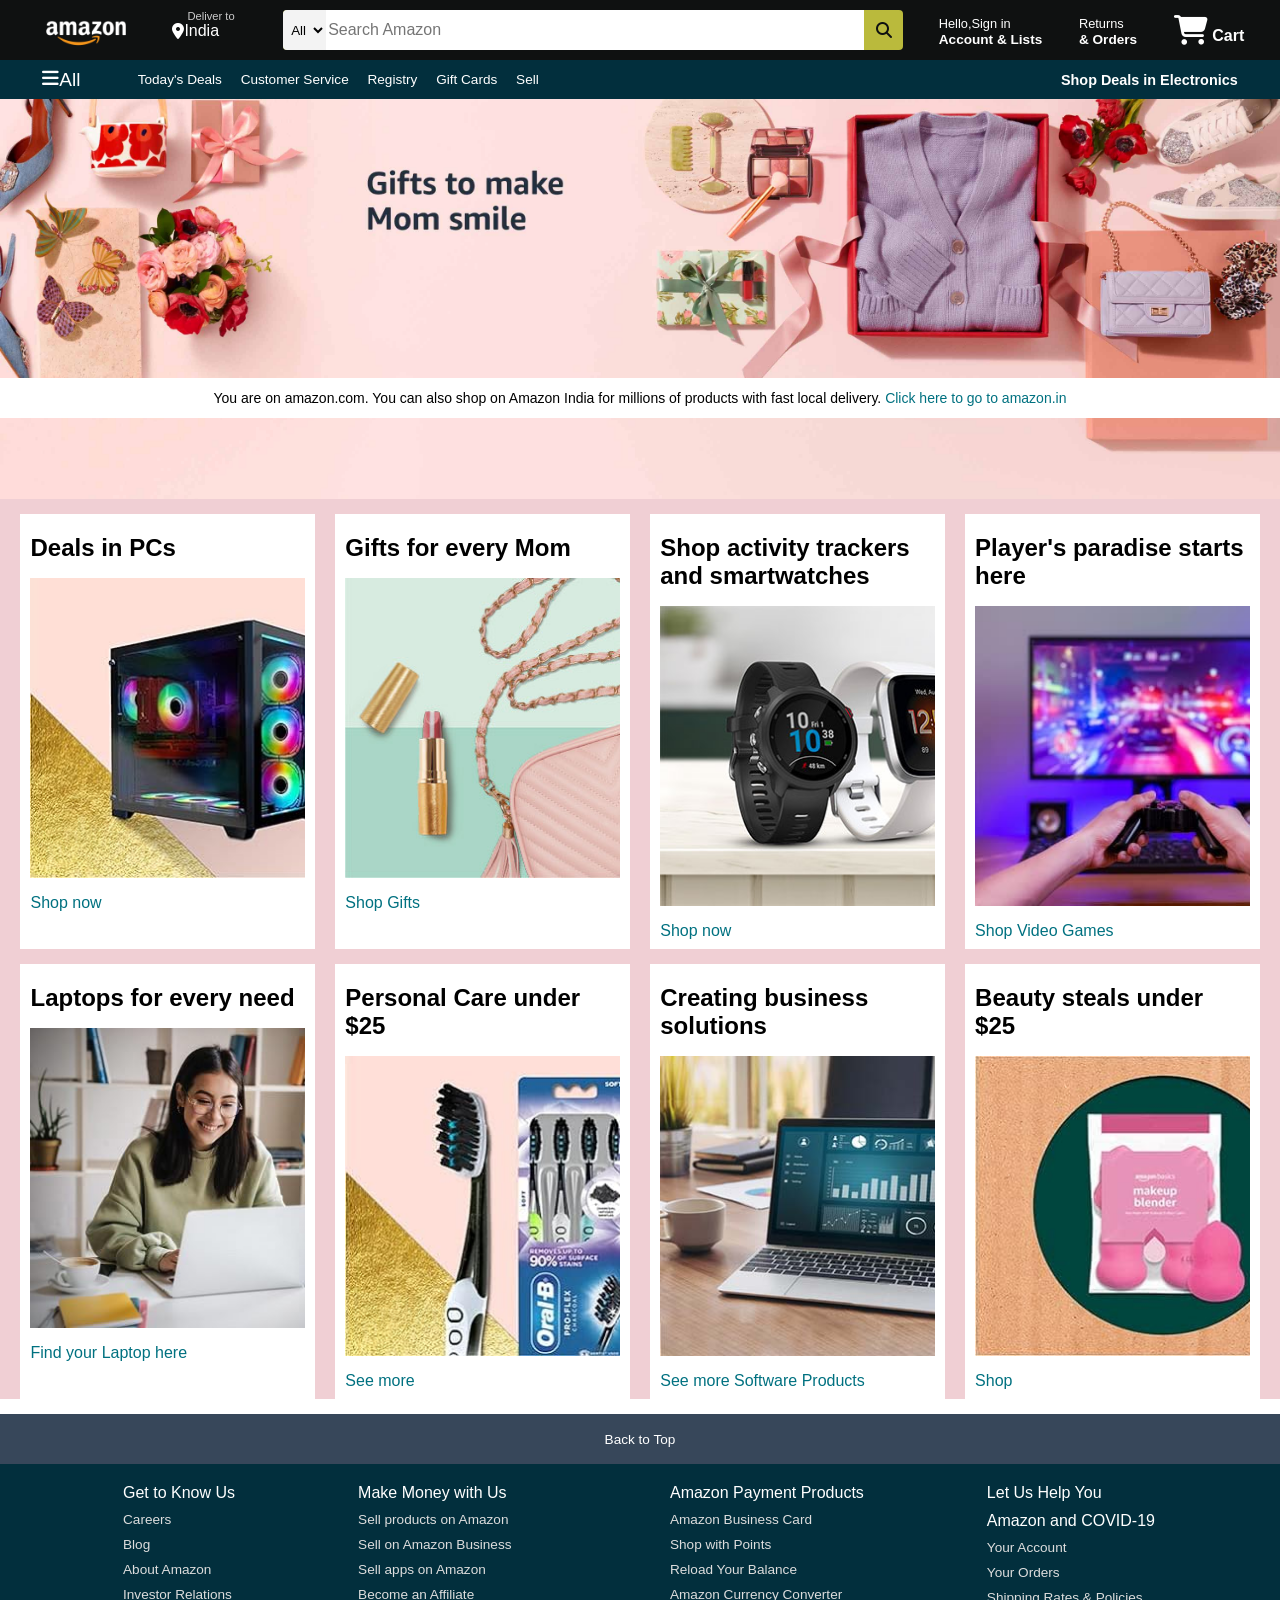
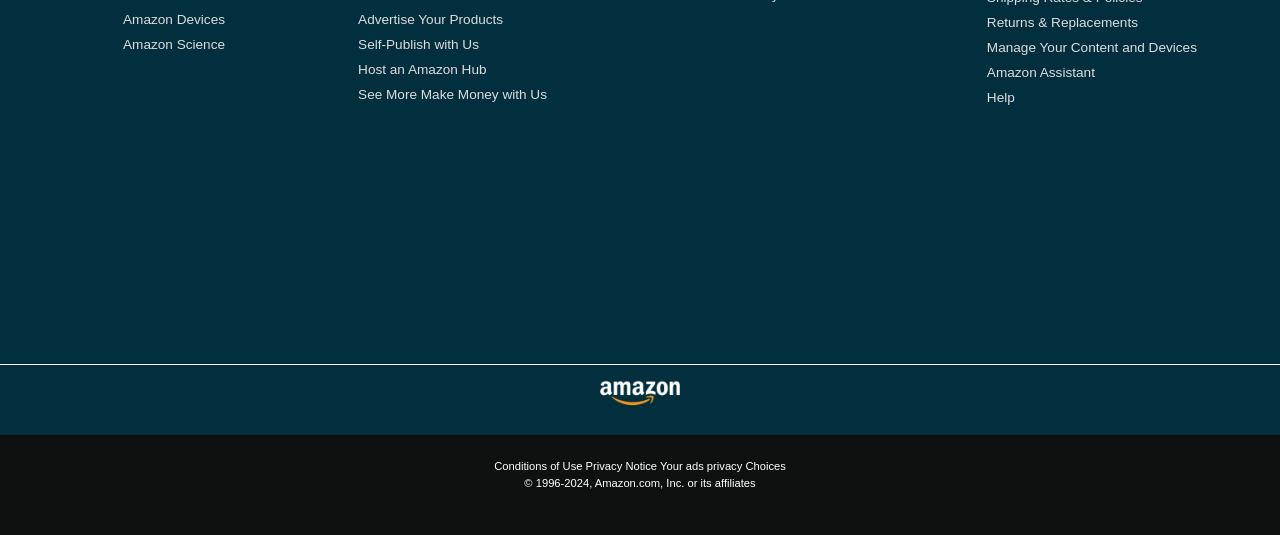
<file: index.html>
<!DOCTYPE html>
<html lang="en">
<head>
    <meta charset="UTF-8">
    <meta name="viewport" content="width=device-width, initial-scale=1.0">
    <title>Amazon</title>
    <link rel="stylesheet" href="https://cdnjs.cloudflare.com/ajax/libs/font-awesome/6.5.2/css/all.min.css" integrity="sha512-SnH5WK+bZxgPHs44uWIX+LLJAJ9/2PkPKZ5QiAj6Ta86w+fsb2TkcmfRyVX3pBnMFcV7oQPJkl9QevSCWr3W6A==" crossorigin="anonymous" referrerpolicy="no-referrer" >
    <link rel="stylesheet" href="index.css">
</head>
<body>
   <header>
     <div class="navbar">
            <div class="nav-logo border">
              <div class="logo"></div>
            </div>

            <div class="nav-address border">
                <p class="add-one">Deliver to</p>
                <div class="add-icon">
                    <i class="fa-solid fa-location-dot"></i>
                    <p add-two>India</p>
                 </div>
             </div>

             <div class="nav-search">
                <select class="search-select">
                    <option>All</option>
                </select>
                <input placeholder="Search Amazon" class="search-input">
                <div class="search-icon">
                    <i class="fa-solid fa-magnifying-glass"></i>
                </div>
             </div>

             <div class="nav-sign border">
                <p><span>Hello,Sign in</span></p>
                <p class="nav-two">Account & Lists</p>
             </div>

             <div class="nav-sign border">
                <p><span>Returns</span></p>
                <p class="nav-two">& Orders</p>
             </div>

             <div class="nav-cart border">
                <i class="fa-solid fa-cart-shopping"></i>
                Cart
             </div>
    </div>

    <div class="secbar">
      <div class="sec-all">
         <i class="fa-solid fa-bars"></i>
         <p>All</p>
      </div>
      <div class="panel-option">
         <p>Today's Deals</p>
         <p>Customer Service</p>
         <p>Registry</p>
         <p>Gift Cards</p>
         <p>Sell</p>
      </div>
      <div class="panel-deals">
         Shop Deals in Electronics 
      </div>
    </div>
   </header>


   <div class="hero-sec">
      <div class="her-mess">
         <p>You are on amazon.com. You can also shop on Amazon India for millions of products with fast local delivery. <a>Click here to go to amazon.in</a></p>
      </div>
   </div>

   <div class="shop-sec">
    <div class="box1 box">
     <div class="box-content">
         <h2>Deals in PCs</h2>
         <div class="img-box" style="background-image: url('box1_image.jpg');"></div>
         <p>Shop now</p>
      </div>
    </div>

    <div class="box2 box">
      <div class="box-content">
        <h2>Gifts for every Mom</h2>
        <div class="img-box" style="background-image: url('box2_image.jpg');"></div>
       <p>Shop Gifts</p>
      </div>
   </div>

    <div class="box3 box">
      <div class="box-content">
         <h2>Shop activity trackers and smartwatches</h2>
         <div class="img-box" style="background-image: url('box3_image.jpg');"></div>
         <p>Shop now</p>
      </div>
   </div>

    <div class="box4 box">
      <div class="box-content">
         <h2>Player's paradise starts here</h2>
         <div class="img-box" style="background-image: url('box4_image.jpg');"></div>
         <p>Shop Video Games</p>
      </div>
   </div>

   <div class="box1 box">
      <div class="box-content">
          <h2>Laptops for every need</h2>
          <div class="img-box" style="background-image: url('box5_image.jpg');"></div>
          <p>Find your Laptop here</p>
       </div>
     </div>
 
     <div class="box2 box">
       <div class="box-content">
         <h2>Personal Care under $25</h2>
         <div class="img-box" style="background-image: url('box6_image.jpg');"></div>
        <p>See more</p>
       </div>
    </div>
 
     <div class="box3 box">
       <div class="box-content">
          <h2>Creating business solutions</h2>
          <div class="img-box" style="background-image: url('box7_image.jpg');"></div>
          <p>See more Software Products</p>
       </div>
    </div>
 
     <div class="box4 box">
       <div class="box-content">
          <h2>Beauty steals under $25</h2>
          <div class="img-box" style="background-image: url('box8_image.jpg');"></div>
          <p>Shop</p>
       </div>
    </div>
   </div>

   <footer>
      <div class="footpanel1">
         Back to Top
      </div>
      <div class="footpanel2">
         <ul>
            <p>Get to Know Us</p>
            <a> Careers</a>
            <a>Blog</a>
            <a>About Amazon</a>
            <a>Investor Relations</a>
            <a>Amazon Devices</a>
            <a>Amazon Science</a>
         </ul>
         <ul>
            <p>Make Money with Us</p>
            <a>Sell products on Amazon</a>
            <a>Sell on Amazon Business</a>
            <a>Sell apps on Amazon</a>
            <a>Become an Affiliate</a>
            <a>Advertise Your Products</a>
            <a>Self-Publish with Us</a>
            <a>Host an Amazon Hub</a>
            <a>See More Make Money with Us</a>
         </ul>
         <ul>
            <p>Amazon Payment Products</p>
            <a>Amazon Business Card</a>
            <a>Shop with Points</a>
            <a>Reload Your Balance</a>
            <a>Amazon Currency Converter</a>            	
         </ul>
         <ul>
            <p>Let Us Help You</p>
            <a></a>Amazon and COVID-19</a>
            <a>Your Account</a>
            <a>Your Orders</a> 
            <a>Shipping Rates & Policies</a>
            <a>Returns & Replacements</a>
            <a>Manage Your Content and Devices</a>
            <a>Amazon Assistant</a>
            <a>Help</a>
         </ul>
      </div>
      <div class="foot-panel3">
         <div class="logo"></div>
      </div>
      <div class="footpanel4">
         <div class="pages">
            <a>Conditions of Use</a>
            <a>Privacy Notice</a>
            <a>Your ads privacy Choices</a>
         </div>
         <div class="copyright">
            © 1996-2024, Amazon.com, Inc. or its affiliates
         </div>
      </div>
   </footer>
</body>
</html>
</file>
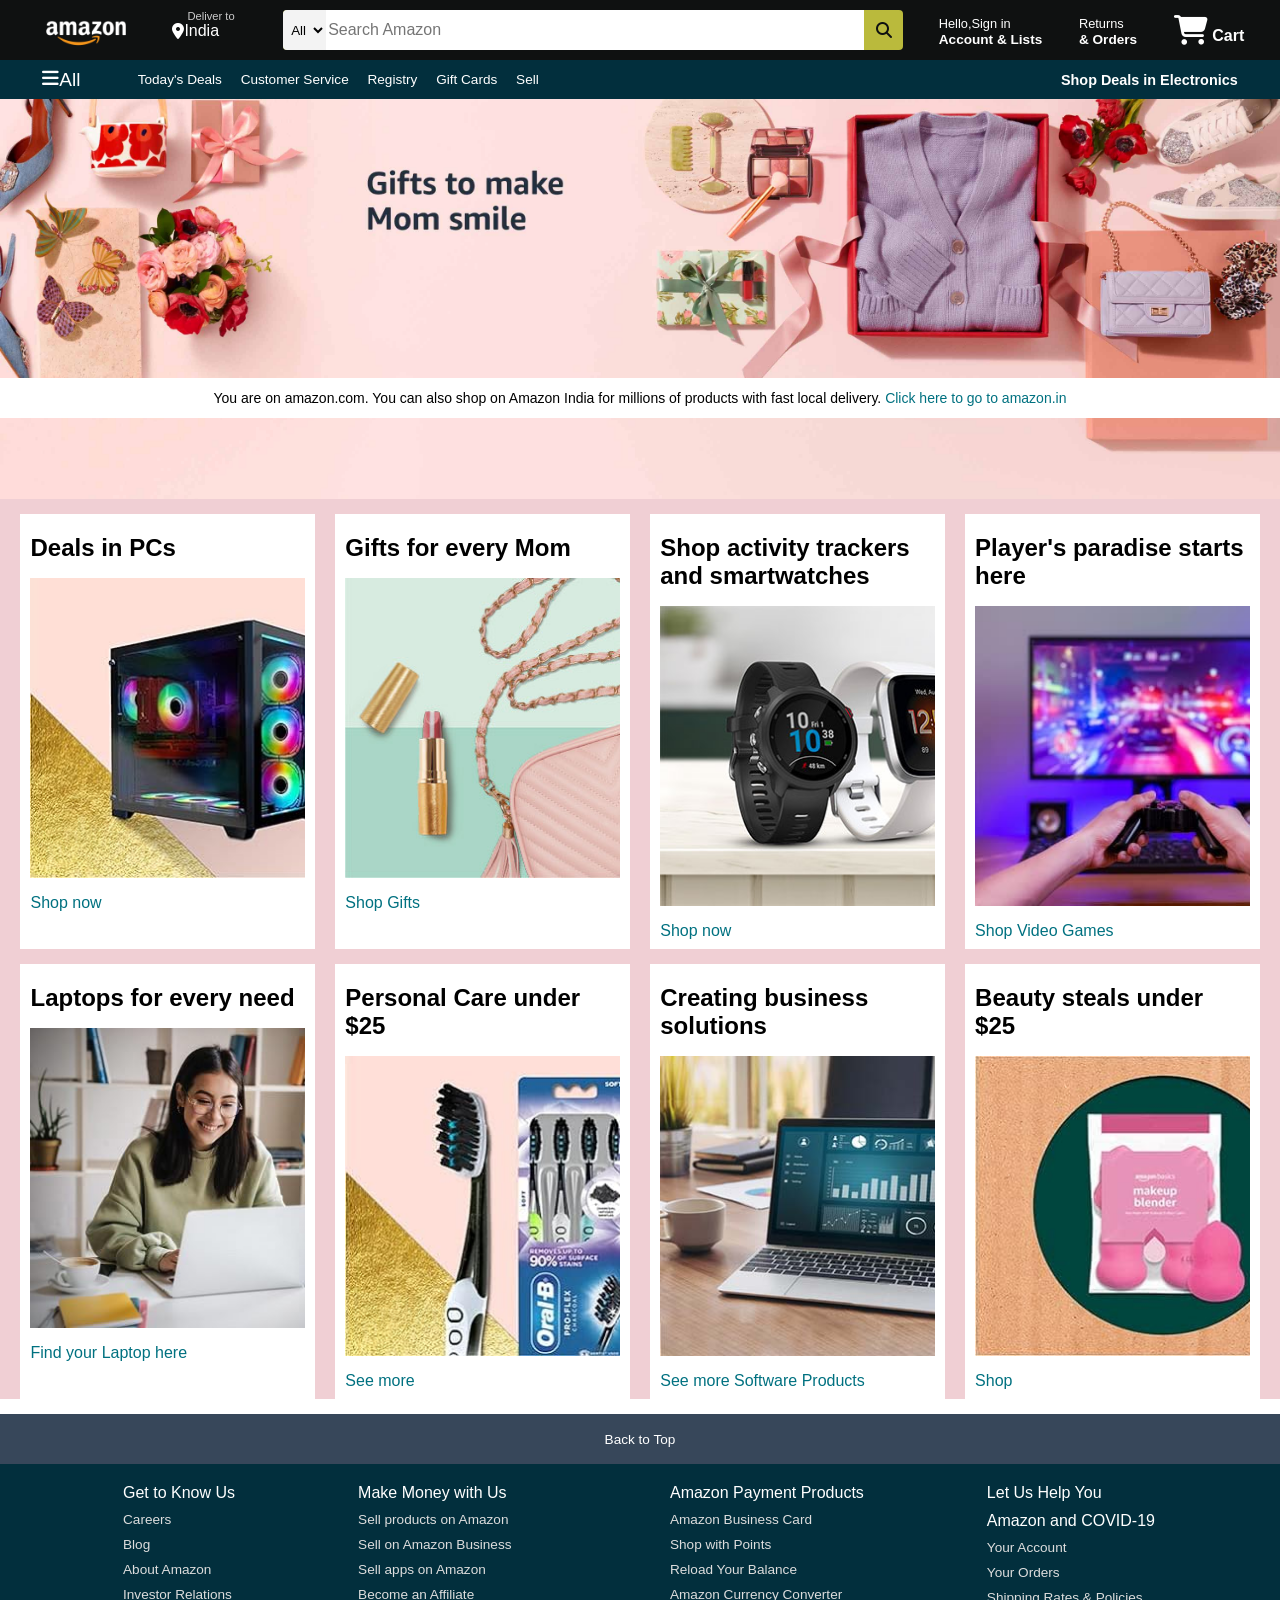
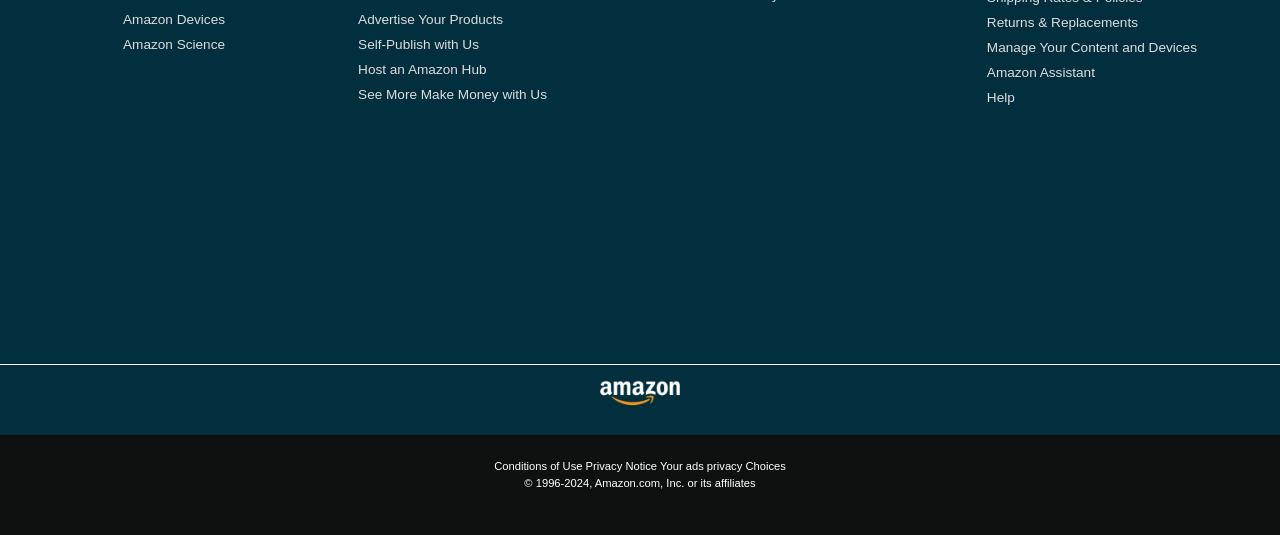
<file: amazon.html>
<!DOCTYPE html>
<html lang="en">
<head>
    <meta charset="UTF-8">
    <meta name="viewport" content="width=device-width, initial-scale=1.0">
    <title>Amazon</title>
    <link rel="stylesheet" href="https://cdnjs.cloudflare.com/ajax/libs/font-awesome/6.5.2/css/all.min.css" integrity="sha512-SnH5WK+bZxgPHs44uWIX+LLJAJ9/2PkPKZ5QiAj6Ta86w+fsb2TkcmfRyVX3pBnMFcV7oQPJkl9QevSCWr3W6A==" crossorigin="anonymous" referrerpolicy="no-referrer" >
    <link rel="stylesheet" href="amazon.css">
</head>
<body>
   <header>
     <div class="navbar">
            <div class="nav-logo border">
              <div class="logo"></div>
            </div>

            <div class="nav-address border">
                <p class="add-one">Deliver to</p>
                <div class="add-icon">
                    <i class="fa-solid fa-location-dot"></i>
                    <p add-two>India</p>
                 </div>
             </div>

             <div class="nav-search">
                <select class="search-select">
                    <option>All</option>
                </select>
                <input placeholder="Search Amazon" class="search-input">
                <div class="search-icon">
                    <i class="fa-solid fa-magnifying-glass"></i>
                </div>
             </div>

             <div class="nav-sign border">
                <p><span>Hello,Sign in</span></p>
                <p class="nav-two">Account & Lists</p>
             </div>

             <div class="nav-sign border">
                <p><span>Returns</span></p>
                <p class="nav-two">& Orders</p>
             </div>

             <div class="nav-cart border">
                <i class="fa-solid fa-cart-shopping"></i>
                Cart
             </div>
    </div>

    <div class="secbar">
      <div class="sec-all">
         <i class="fa-solid fa-bars"></i>
         <p>All</p>
      </div>
      <div class="panel-option">
         <p>Today's Deals</p>
         <p>Customer Service</p>
         <p>Registry</p>
         <p>Gift Cards</p>
         <p>Sell</p>
      </div>
      <div class="panel-deals">
         Shop Deals in Electronics 
      </div>
    </div>
   </header>


   <div class="hero-sec">
      <div class="her-mess">
         <p>You are on amazon.com. You can also shop on Amazon India for millions of products with fast local delivery. <a>Click here to go to amazon.in</a></p>
      </div>
   </div>

   <div class="shop-sec">
    <div class="box1 box">
     <div class="box-content">
         <h2>Deals in PCs</h2>
         <div class="img-box" style="background-image: url('box1_image.jpg');"></div>
         <p>Shop now</p>
      </div>
    </div>

    <div class="box2 box">
      <div class="box-content">
        <h2>Gifts for every Mom</h2>
        <div class="img-box" style="background-image: url('box2_image.jpg');"></div>
       <p>Shop Gifts</p>
      </div>
   </div>

    <div class="box3 box">
      <div class="box-content">
         <h2>Shop activity trackers and smartwatches</h2>
         <div class="img-box" style="background-image: url('box3_image.jpg');"></div>
         <p>Shop now</p>
      </div>
   </div>

    <div class="box4 box">
      <div class="box-content">
         <h2>Player's paradise starts here</h2>
         <div class="img-box" style="background-image: url('box4_image.jpg');"></div>
         <p>Shop Video Games</p>
      </div>
   </div>

   <div class="box1 box">
      <div class="box-content">
          <h2>Laptops for every need</h2>
          <div class="img-box" style="background-image: url('box5_image.jpg');"></div>
          <p>Find your Laptop here</p>
       </div>
     </div>
 
     <div class="box2 box">
       <div class="box-content">
         <h2>Personal Care under $25</h2>
         <div class="img-box" style="background-image: url('box6_image.jpg');"></div>
        <p>See more</p>
       </div>
    </div>
 
     <div class="box3 box">
       <div class="box-content">
          <h2>Creating business solutions</h2>
          <div class="img-box" style="background-image: url('box7_image.jpg');"></div>
          <p>See more Software Products</p>
       </div>
    </div>
 
     <div class="box4 box">
       <div class="box-content">
          <h2>Beauty steals under $25</h2>
          <div class="img-box" style="background-image: url('box8_image.jpg');"></div>
          <p>Shop</p>
       </div>
    </div>
   </div>

   <footer>
      <div class="footpanel1">
         Back to Top
      </div>
      <div class="footpanel2">
         <ul>
            <p>Get to Know Us</p>
            <a> Careers</a>
            <a>Blog</a>
            <a>About Amazon</a>
            <a>Investor Relations</a>
            <a>Amazon Devices</a>
            <a>Amazon Science</a>
         </ul>
         <ul>
            <p>Make Money with Us</p>
            <a>Sell products on Amazon</a>
            <a>Sell on Amazon Business</a>
            <a>Sell apps on Amazon</a>
            <a>Become an Affiliate</a>
            <a>Advertise Your Products</a>
            <a>Self-Publish with Us</a>
            <a>Host an Amazon Hub</a>
            <a>See More Make Money with Us</a>
         </ul>
         <ul>
            <p>Amazon Payment Products</p>
            <a>Amazon Business Card</a>
            <a>Shop with Points</a>
            <a>Reload Your Balance</a>
            <a>Amazon Currency Converter</a>            	
         </ul>
         <ul>
            <p>Let Us Help You</p>
            <a></a>Amazon and COVID-19</a>
            <a>Your Account</a>
            <a>Your Orders</a> 
            <a>Shipping Rates & Policies</a>
            <a>Returns & Replacements</a>
            <a>Manage Your Content and Devices</a>
            <a>Amazon Assistant</a>
            <a>Help</a>
         </ul>
      </div>
      <div class="foot-panel3">
         <div class="logo"></div>
      </div>
      <div class="footpanel4">
         <div class="pages">
            <a>Conditions of Use</a>
            <a>Privacy Notice</a>
            <a>Your ads privacy Choices</a>
         </div>
         <div class="copyright">
            © 1996-2024, Amazon.com, Inc. or its affiliates
         </div>
      </div>
   </footer>
</body>
</html>
</file>
<file: index.css>
*{
    margin: 0%;
    font-family: Arial;
    border: border-box;
}
.navbar{
    height: 60px;
    background-color: #0f1111;
    color: white;
    display: flex;
    align-items: center;
    justify-content: space-evenly;
}
.nav-logo{
    height: 50px;
    width: 100px;
}
.logo{
    background-image: url("amazon_logo.png");
    background-size: cover;
    height: 50px;
    width: 100px;
}
.border {
    border: 1.5px solid transparent;
}
.border:hover {
    border: 2px solid white;
}
.add-one{
    color: #cccccc;
    font-size: 0.7rem;
    margin-left: 15px;
}
.add-two{
    font-size: 1rem;
    margin-left: 4px;
}
.add-icon{
    display: flex;
    align-items: center;
}
.nav-address{
    height: 40px;
    width: 75px;
}
.nav-search{
    display:flex;
    justify-content: space-evenly;
    background-color: rgb(186, 186, 60);
    width: 620px;
    height: 40px;
    border-radius: 4px;
}
.search-select{
    background-color: #f3f3f3;
    width: 50px;
    text-align: center;
    border-top-left-radius: 4px;
    border-bottom-left-radius: 4px;
    border: none;
}
.search-input{
    width: 100%;
    font-size: 1rem;
    border: none;
}
.search-icon{
    width: 45px;
    display: flex;
    justify-content: space-evenly;
    align-items: center;
    font-size: 1.2 rem;
    border-top-right-radius: 4px;
    border-bottom-right-radius: 4px;
    color: #0f1111;
}
.nav-search:hover{
    border: 3px solid orange;
}
span{
    font-size: 0.8rem;
}
.nav-two{
    font-size: 0.85rem;
    font-weight: 700;
}
.nav-cart i{
    font-size: 30px;
}
.nav-cart{
    font-weight:700 ;
}
.secbar{
    height: 39px;
    background-color: #022f3d;
    color: white;
    justify-content: space-evenly;
    display: flex;
    align-items: center;
}
.sec-all{
    display: flex;
    font-size:19px ;
}
.panel-option{
    width: 70%;
    font-size: 0.85rem;
}
.panel-option p{
    display: inline;
    margin-left: 15px;
}
.panel-deals{
    font-size: 0.9rem;
    font-weight: 700;
}
.hero-sec{
    background-image: url(hero_image.jpg);
    background-size: cover;
    height: 400px;
}
.her-mess{
    background-color: white;
    color: black;
    align-items: center;
    height: 40px;
    display: flex;
    font-size: 0.85rem;
    position: absolute;
    top: 42%;
    width: 100%;
    justify-content: center;
    font-size: 14px;
    
}
.her-mess a{
    color: #007180;
}
.shop-sec{
    display: flex;
    flex-wrap: wrap;
    justify-content: space-evenly;
    background-color:rgb(240, 207, 212);
}
.box{
    height: 400px;
    width: 23%;
    background-color: white;
    padding:20px 0px 15px ;
    margin-top: 15px;
}
.img-box{
    height: 300px;
    margin-top: 1rem;
    margin-bottom: 1rem;
    background-size: cover;
}
.box-content{
    margin-left: 10px;
    margin-right: 10px;
}
.box-content p{
    color: #007180;
}
footer{
    margin-top: 15px;
}
.footpanel1{
    background-color: #37475a;
    color:white;
    height: 50px;
    display: flex;
    justify-content: center;
    align-items: center;
    font-size: 0.85rem;
}
.footpanel2{
    background-color: #022f3d;
    color: white;
    height: 500px;
    display: flex;
    justify-content: space-evenly;
}
ul{
    margin-top: 20px;
}
ul a{
    display: block;
    font-size: 0.85rem;
    margin-top: 10px;
    color: #dddddd;
}
.foot-panel3{
    background-color: #022f3d;
    border-top: 0.5px solid white;
    height: 70px;
    display: flex;
    justify-content: center;
}
.logo{
    background-image: url("amazon_logo.png");
    background-size: cover;
    height: 50px;
    width: 100px;
}
.footpanel4{
    background-color: #0f1111;
    color:white;
    height: 100px;
}
.pages{
    font-size: 0.7rem;
    text-align: center;
    padding-top: 25px;
}
.copyright{
    font-size: 0.7rem;
    text-align: center;
    padding-top:5px;
}
</file>
<file: amazon.css>
*{
    margin: 0%;
    font-family: Arial;
    border: border-box;
}
.navbar{
    height: 60px;
    background-color: #0f1111;
    color: white;
    display: flex;
    align-items: center;
    justify-content: space-evenly;
}
.nav-logo{
    height: 50px;
    width: 100px;
}
.logo{
    background-image: url("amazon_logo.png");
    background-size: cover;
    height: 50px;
    width: 100px;
}
.border {
    border: 1.5px solid transparent;
}
.border:hover {
    border: 2px solid white;
}
.add-one{
    color: #cccccc;
    font-size: 0.7rem;
    margin-left: 15px;
}
.add-two{
    font-size: 1rem;
    margin-left: 4px;
}
.add-icon{
    display: flex;
    align-items: center;
}
.nav-address{
    height: 40px;
    width: 75px;
}
.nav-search{
    display:flex;
    justify-content: space-evenly;
    background-color: rgb(186, 186, 60);
    width: 620px;
    height: 40px;
    border-radius: 4px;
}
.search-select{
    background-color: #f3f3f3;
    width: 50px;
    text-align: center;
    border-top-left-radius: 4px;
    border-bottom-left-radius: 4px;
    border: none;
}
.search-input{
    width: 100%;
    font-size: 1rem;
    border: none;
}
.search-icon{
    width: 45px;
    display: flex;
    justify-content: space-evenly;
    align-items: center;
    font-size: 1.2 rem;
    border-top-right-radius: 4px;
    border-bottom-right-radius: 4px;
    color: #0f1111;
}
.nav-search:hover{
    border: 3px solid orange;
}
span{
    font-size: 0.8rem;
}
.nav-two{
    font-size: 0.85rem;
    font-weight: 700;
}
.nav-cart i{
    font-size: 30px;
}
.nav-cart{
    font-weight:700 ;
}
.secbar{
    height: 39px;
    background-color: #022f3d;
    color: white;
    justify-content: space-evenly;
    display: flex;
    align-items: center;
}
.sec-all{
    display: flex;
    font-size:19px ;
}
.panel-option{
    width: 70%;
    font-size: 0.85rem;
}
.panel-option p{
    display: inline;
    margin-left: 15px;
}
.panel-deals{
    font-size: 0.9rem;
    font-weight: 700;
}
.hero-sec{
    background-image: url(hero_image.jpg);
    background-size: cover;
    height: 400px;
}
.her-mess{
    background-color: white;
    color: black;
    align-items: center;
    height: 40px;
    display: flex;
    font-size: 0.85rem;
    position: absolute;
    top: 42%;
    width: 100%;
    justify-content: center;
    font-size: 14px;
    
}
.her-mess a{
    color: #007180;
}
.shop-sec{
    display: flex;
    flex-wrap: wrap;
    justify-content: space-evenly;
    background-color:rgb(240, 207, 212);
}
.box{
    height: 400px;
    width: 23%;
    background-color: white;
    padding:20px 0px 15px ;
    margin-top: 15px;
}
.img-box{
    height: 300px;
    margin-top: 1rem;
    margin-bottom: 1rem;
    background-size: cover;
}
.box-content{
    margin-left: 10px;
    margin-right: 10px;
}
.box-content p{
    color: #007180;
}
footer{
    margin-top: 15px;
}
.footpanel1{
    background-color: #37475a;
    color:white;
    height: 50px;
    display: flex;
    justify-content: center;
    align-items: center;
    font-size: 0.85rem;
}
.footpanel2{
    background-color: #022f3d;
    color: white;
    height: 500px;
    display: flex;
    justify-content: space-evenly;
}
ul{
    margin-top: 20px;
}
ul a{
    display: block;
    font-size: 0.85rem;
    margin-top: 10px;
    color: #dddddd;
}
.foot-panel3{
    background-color: #022f3d;
    border-top: 0.5px solid white;
    height: 70px;
    display: flex;
    justify-content: center;
}
.logo{
    background-image: url("amazon_logo.png");
    background-size: cover;
    height: 50px;
    width: 100px;
}
.footpanel4{
    background-color: #0f1111;
    color:white;
    height: 100px;
}
.pages{
    font-size: 0.7rem;
    text-align: center;
    padding-top: 25px;
}
.copyright{
    font-size: 0.7rem;
    text-align: center;
    padding-top:5px;
}
</file>
